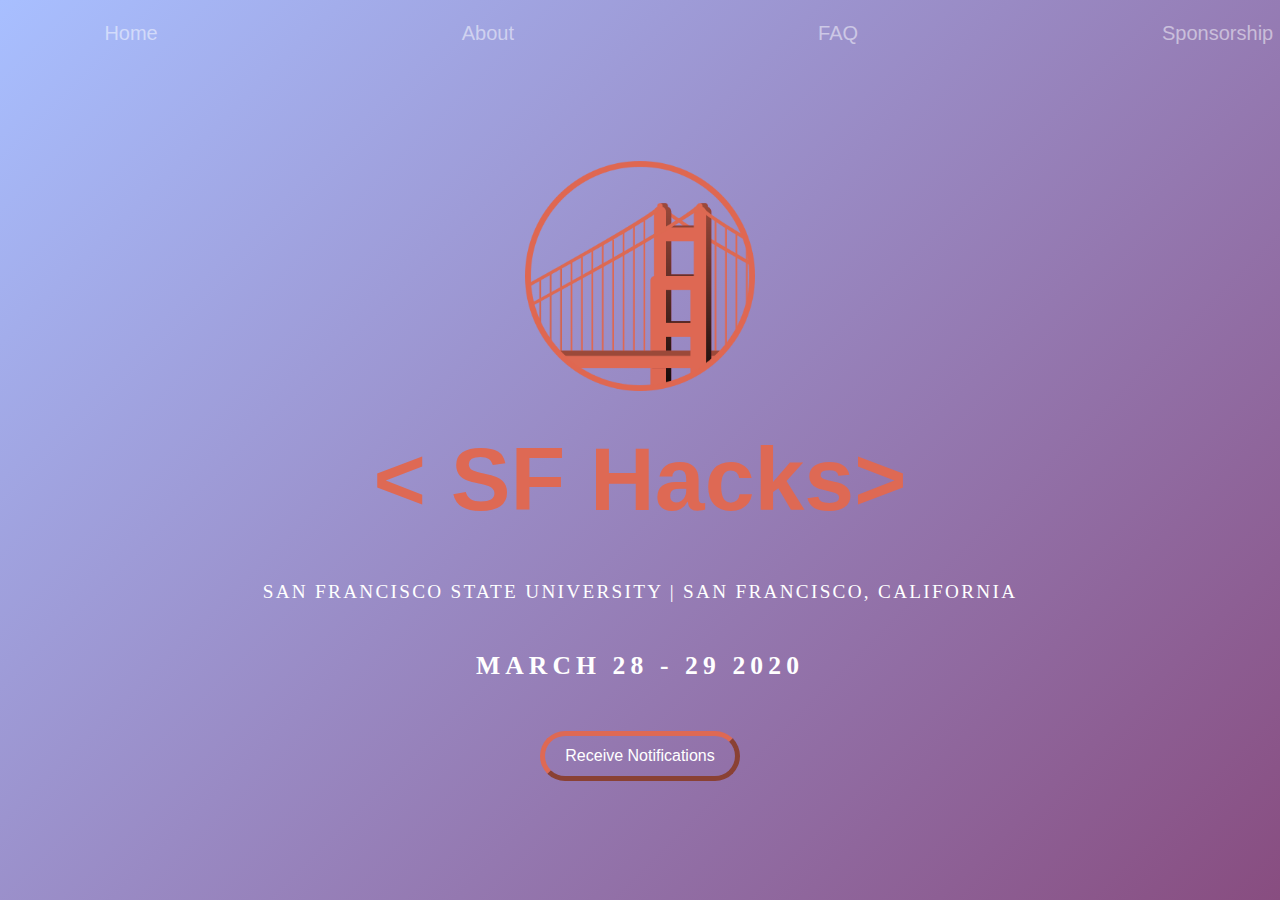
<file: index.html>
<!DOCTYPE html>
<!--
To change this license header, choose License Headers in Project Properties.
To change this template file, choose Tools | Templates
and open the template in the editor.
-->
<html lang="en">

<head>
  <title>SF Hacks</title>
  <!--
          <meta name="viewport" content="width=device-width, initial-scale=1, shrink-to-fit=no">-->
  <meta charset="UTF-8">
  <meta name="viewport" content="width=device-width, initial-scale=1.0">
  <link rel="stylesheet" href="https://maxcdn.bootstrapcdn.com/bootstrap/4.0.0/css/bootstrap.min.css"
    integrity="sha384-Gn5384xqQ1aoWXA+058RXPxPg6fy4IWvTNh0E263XmFcJlSAwiGgFAW/dAiS6JXm" crossorigin="anonymous">
  <link rel="stylesheet" type="text/css" href="./css/main.css">

</head>


<nav class="navbar navbar-expand-lg navbar-dark ">
  <button class="navbar-toggler" type="button" data-toggle="collapse" data-target="#navbarTogglerDemo02"
    aria-controls="navbarTogglerDemo02" aria-expanded="false" aria-label="Toggle navigation">
    <span class="navbar-toggler-icon"></span>
  </button>

  <div class="collapse navbar-collapse" id="navbarTogglerDemo02">
    <ul class="navbar-nav nav-item">

      <li>
        <a class=" nav-link nav-center " href="index.html">Home</a>
      </li>
      <li>
        <a class="nav-link nav-center" href="about.html">About</a>
      </li>
      <li>
        <a class="nav-link nav-center " href="faq.html">FAQ</a>
      </li>
      <li>
        <a class="nav-link nav-center " href="sponsor.html">Sponsorship</a>
      </li>

    </ul>
  </div>
</nav>


<body class="body-color bootstrap-container ">

  <div class="flex">



    <img src="./img/Logo.png" alt="Logo" class="logo2"></a>

    <h1 class="rainbow">
      < SF Hacks>
    </h1>


    <div class="place">
      San Francisco State University | San Francisco, California
    </div>

    <p class="date">
      March 28 - 29 2020
    </p>

    <a
      href="https://docs.google.com/forms/d/e/1FAIpQLSe9zzNrad2Uxfu-GhZRjw1Ru9YdkxdMSGp9UCGTPG00fGZrXw/viewform?usp=sf_link">
      <input type="button" onclick="" class="button" id="submit" value="Receive Notifications">
    </a>


  </div>

</body>




<script src="https://code.jquery.com/jquery-3.2.1.slim.min.js"
  integrity="sha384-KJ3o2DKtIkvYIK3UENzmM7KCkRr/rE9/Qpg6aAZGJwFDMVNA/GpGFF93hXpG5KkN" crossorigin="anonymous"></script>
<script src="https://cdnjs.cloudflare.com/ajax/libs/popper.js/1.12.9/umd/popper.min.js"
  integrity="sha384-ApNbgh9B+Y1QKtv3Rn7W3mgPxhU9K/ScQsAP7hUibX39j7fakFPskvXusvfa0b4Q" crossorigin="anonymous"></script>
<script src="https://maxcdn.bootstrapcdn.com/bootstrap/4.0.0/js/bootstrap.min.js"
  integrity="sha384-JZR6Spejh4U02d8jOt6vLEHfe/JQGiRRSQQxSfFWpi1MquVdAyjUar5+76PVCmYl" crossorigin="anonymous"></script>

</html>
</file>
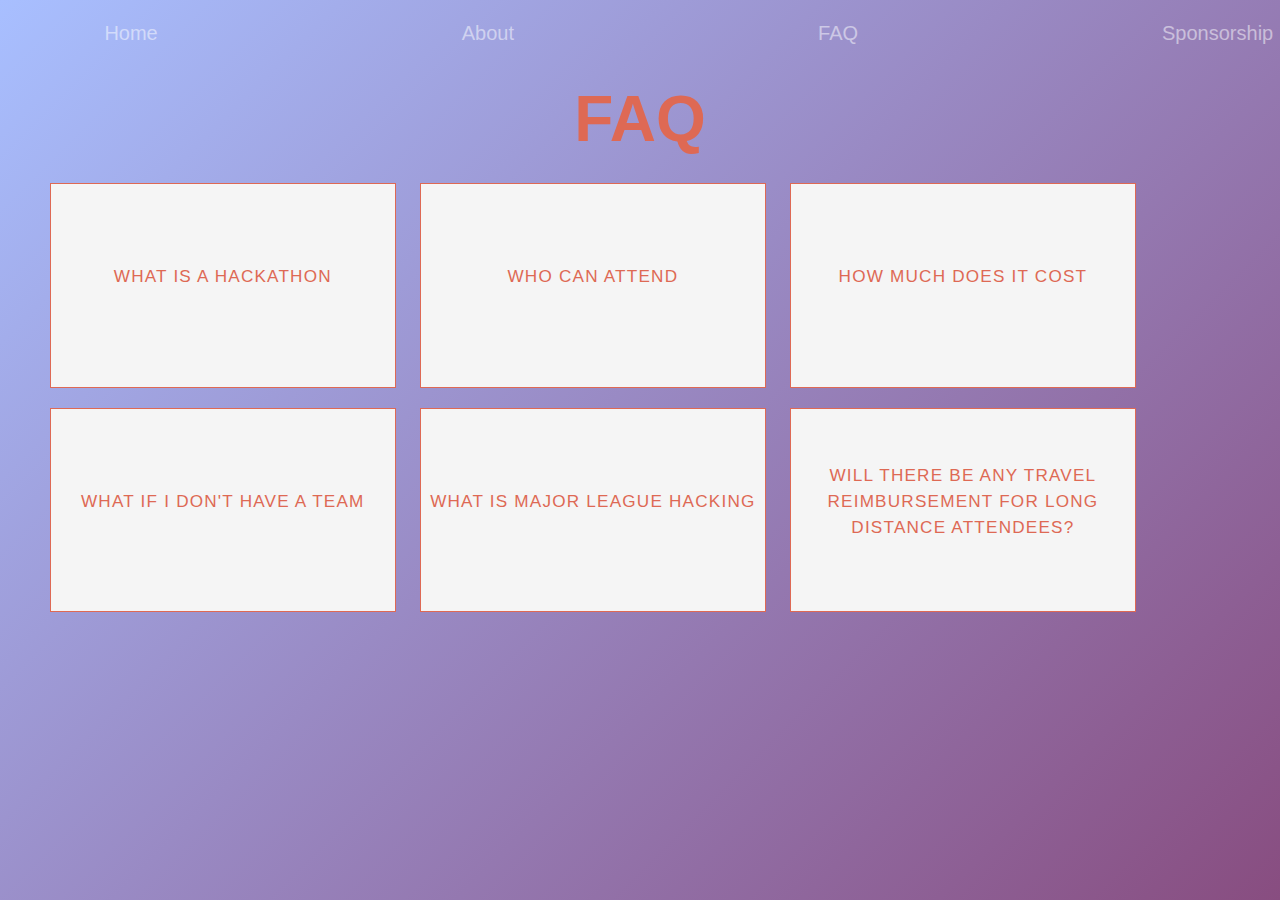
<file: faq.html>
<!DOCTYPE html>

<html  lang="en">


<head>
  <title>SF Hacks</title>
  <meta charset="UTF-8">
  <meta name="viewport" content="width=device-width, initial-scale=1.0">
  <link rel="stylesheet" href="https://maxcdn.bootstrapcdn.com/bootstrap/4.0.0/css/bootstrap.min.css" integrity="sha384-Gn5384xqQ1aoWXA+058RXPxPg6fy4IWvTNh0E263XmFcJlSAwiGgFAW/dAiS6JXm" crossorigin="anonymous">
  <link rel="stylesheet" type="text/css" href="../css/main.css">

</head>



<nav class="navbar navbar-expand-lg navbar-dark ">
  <button class="navbar-toggler" type="button" data-toggle="collapse" data-target="#navbarTogglerDemo02" aria-controls="navbarTogglerDemo02" aria-expanded="false" aria-label="Toggle navigation">
    <span class="navbar-toggler-icon"></span>
  </button>

  <div class="collapse navbar-collapse " id="navbarTogglerDemo02">
    <ul class="navbar-nav mr-auto mt-2 mt-lg-0">
      <li class="nav-item">
        <a class="nav-item nav-link nav-center " href="index.html">Home</a>
      </li>
      <li class="nav-item ">
        <a class="nav-item nav-link nav-center"  href="about.html">About</a>
      </li>
      <li class="nav-item">
        <a class="nav-item nav-link nav-center " href="faq.html">FAQ</a>
      </li>
      <li class="nav-item">
        <a class="nav-item nav-link nav-center " href="sponsor.html">Sponsorship</a>
      </li>
    </ul>
  </div>
</nav>


<body class="body-color bootstrap-container " >

<h1 class="faqh1"> FAQ
</h1>

<ul class=" faqflex">

  <div class="faqcontainer">

    <p class="ques">
       WHAT IS A HACKATHON
    </p>

    <div class="overlay">
      <div class="faqtext">
        A hackathon is where you come to learn and bring your creative ideas to life.
        Hundreds of hackers from across the world will gather
        and build something they're passionate about.
      </div>
    </div>
  </div>

  <div class="faqcontainer">
    <p class="ques">
      WHO CAN ATTEND
    </p>

    <div class="overlay">
      <div class="faqtext">
        We care about diversity, accessibility, and believe our differences
        make us better as a whole. Whether you’re a STEM major or not we want you to be here!
        Be prepared to learn, brainstorm, and build amazing software/hardware.
      </div>
    </div>
  </div>

  <div class="faqcontainer">
    <p class="ques">
      HOW MUCH DOES IT COST
    </p>

    <div class="overlay">
      <div class="faqtext">
        SF Hacks is free for all admitted participants. We’ll have WiFi, food,
        workshops, and awesome swag during the entire 24 hours you’ll be with us.
      </div>
    </div>
  </div>

  <div class="faqcontainer">
    <p class="ques">
      WHAT IF I DON'T HAVE A TEAM
    <div class="overlay">
      <div class="faqtext">
        Hackathons are all about teamwork! If you don’t have a teammate,
        we’ll hold a team-formation workshop where you can meet your new best friend.
        Four people per team is the limit.
      </div>
    </div>
  </div>


  <div class="faqcontainer">
    <p class="ques">
      WHAT IS MAJOR LEAGUE HACKING
    </p>

    <div class="overlay">
      <div class="faqtext">
        Major League Hacking (MLH) is the official student hackathon
        league. SF Hacks is an official MLH Member Event, so that means we
        follow the MLH Code Of Conduct.
      </div>
    </div>
  </div>

  <div class="faqcontainer">
    <p class="ques">
      WILL THERE BE ANY TRAVEL REIMBURSEMENT FOR LONG DISTANCE ATTENDEES?
    </p>

    <div class="overlay">
      <div class="faqtext">
        Unfortunately we will not be offering any travel reimbursement for SF Hacks 2020.
      </div>
    </div>
  </div>



</ul>
</body>




<script src="https://code.jquery.com/jquery-3.2.1.slim.min.js" integrity="sha384-KJ3o2DKtIkvYIK3UENzmM7KCkRr/rE9/Qpg6aAZGJwFDMVNA/GpGFF93hXpG5KkN" crossorigin="anonymous"></script>
<script src="https://cdnjs.cloudflare.com/ajax/libs/popper.js/1.12.9/umd/popper.min.js" integrity="sha384-ApNbgh9B+Y1QKtv3Rn7W3mgPxhU9K/ScQsAP7hUibX39j7fakFPskvXusvfa0b4Q" crossorigin="anonymous"></script>
<script src="https://maxcdn.bootstrapcdn.com/bootstrap/4.0.0/js/bootstrap.min.js" integrity="sha384-JZR6Spejh4U02d8jOt6vLEHfe/JQGiRRSQQxSfFWpi1MquVdAyjUar5+76PVCmYl" crossorigin="anonymous"></script>
</html>
</file>
<file: css/main.css>
.navbar{
  list-style-type: none;
  padding: 10px;
  background-color: clear;
}

.navbar-nav{
  padding-left: .9in;
}

.centered-text{
  text-align: center;
}

.nav-center{
  margin-right: 3in;
}

.nav-item{
  font-size: 20px;
  font-family: Galano,-apple-system,BlinkMacSystemFont,avenir next,avenir,helvetica neue,helvetica,ubuntu,roboto,noto,segoe ui,arial,sans-serif;
}


/*NAV BAR*/

.body-color {
  background-image: linear-gradient(-225deg, #A8BFFF 0%, #884D80 100%);
}

.bootstrap-container{
  height: 100vh;
}

.website-title{
  font-family: inherit;
  font-size: 59px;
  font-weight: bold;
  color: whitesmoke;
}

.logo{
  display: block;
  margin-right: .8in;
  height: 150px;
  width: 150px;
  padding: 1rem

}

.logo2{
  display: block;
  position: center;
  height: 230px;
  width: 230px;
  margin-top: 0in;
}

/*.title{
  display:
  font-family: Galano,-apple-system,BlinkMacSystemFont,avenir next,avenir,helvetica neue,helvetica,ubuntu,roboto,noto,segoe ui,arial,sans-serif;
}*/

.flex{
  position: relative;
  display: flex;
  flex-direction: column;
  justify-content: space-evenly;
  align-items: center;
  align-content: center;
  max-width: 200vh;
  text-align: center;
  margin-left: auto;
  margin-right: auto;
  height: 90vh;
  margin-bottom: auto ;
  padding: .7in;
  overflow: hidden;

}

h1{
  font-family: Galano,-apple-system,BlinkMacSystemFont,avenir next,avenir,helvetica neue,helvetica,ubuntu,roboto,noto,segoe ui,arial,sans-serif;
  color:#de6954;
  font-size: 7vw;
  font-weight: bold;
  margin: 8px;
}

.place{
  font-family: "Helvetica Neue";
  letter-spacing: .12em;
  line-height: 1.25;
  text-transform: uppercase;
  color: white;
  padding-bottom: 20px;
  padding-top: 10px;
  font-size: 1.5vw;
  font-weight: 200;
}

.date{
  font-family: "Helvetica Neue";
  letter-spacing: .20em;
  line-height: 1.15;
  text-transform: uppercase;
  color: white;
  font-weight: bold;
  font-size: 2vw;
}


/*This is coded CSS rainbow*/

/* .rainbow:hover  */
.rainbow {
  -webkit-animation:rainbow 1s infinite;
  -ms-animation:rainbow 1s infinite;
  -o-animation:rainbow 1s infinite;
  animation:rainbow 3s infinite;
}
@-webkit-keyframes rainbow {
  0% {color: #ff0000;}
  10% {color: #ff8000;}
  20% {color: #ffff00;}
  30% {color: #80ff00;}
  40% {color: #00ff00;}
  50% {color: #00ff80;}
  60% {color: #00ffff;}
  70% {color: #0080ff;}
  80% {color: #0000ff;}
  90% {color: #8000ff;}
  100% {color: #ff0080;}
}
@-ms-keyframes rainbow {
  0% {color: #ff0000;}
  10% {color: #ff8000;}
  20% {color: #ffff00;}
  30% {color: #80ff00;}
  40% {color: #00ff00;}
  50% {color: #00ff80;}
  60% {color: #00ffff;}
  70% {color: #0080ff;}
  80% {color: #0000ff;}
  90% {color: #8000ff;}
  100% {color: #ff0080;}
}
@-o-keyframes rainbow {
  0% {color: #ff0000;}
  10% {color: #ff8000;}
  20% {color: #ffff00;}
  30% {color: #80ff00;}
  40% {color: #00ff00;}
  50% {color: #00ff80;}
  60% {color: #00ffff;}
  70% {color: #0080ff;}
  80% {color: #0000ff;}
  90% {color: #8000ff;}
  100% {color: #ff0080;}
}
@keyframes rainbow {
  0% {color: #ff0000;}
  10% {color: #ff8000;}
  20% {color: #ffff00;}
  30% {color: #80ff00;}
  40% {color: #00ff00;}
  50% {color: #00ff80;}
  60% {color: #00ffff;}
  70% {color: #0080ff;}
  80% {color: #0000ff;}
  90% {color: #8000ff;}
  100% {color: #ff0080;}
}

.button{
  border-radius: 28px;
  border-width: 5px;
  border-color: #de6954;
  background: transparent;
  color: white;
  margin-top: 7px;
  height: 50px;
  width: 200px;
  cursor:pointer;

}

/* ABOUT */

.bgpic {
  position: relative;

}

.bg {
  top: 0;
  left: 0;
  background-attachment: fixed;
  opacity: .2 ;
  background-size: 100%;
  background-repeat: no-repeat;
  object-fit:cover;
  width: 100vw;
  height: 100vh;
  position: fixed;

}
.h2{
  solid-opacity: 7%;
  font-family: Galano,-apple-system,BlinkMacSystemFont,avenir next,avenir,helvetica neue,helvetica,ubuntu,roboto,noto,segoe ui,arial,sans-serif;
  color:#de6954;
  font-size: 5vw;
  font-weight: 700;

}

.about{
   text-align: center;
 }

.aboutp{
  line-height: 4.7vw;
  font-family: Galano,-apple-system,BlinkMacSystemFont,avenir next,avenir,helvetica neue,helvetica,ubuntu,roboto,noto,segoe ui,arial,sans-serif;
  font-size: 2vw;
  font-weight: bold;
  color: white;
  padding: 3vw;
}

.sponsors{
  display: block;
  width: 100%;
  height: 90%;
  margin-top: 50px;
  justify-contet: inherit;
  align-items: inherit; /* HELPED FOR RESIZING AND FITTING TO SCREEN*/

}

.h1{
  solid-opacity: 7%;
  font-family: Galano,-apple-system,BlinkMacSystemFont,avenir next,avenir,helvetica neue,helvetica,ubuntu,roboto,noto,segoe ui,arial,sans-serif;
  color:#de6954;
  font-size: 4vw;
  font-weight: 700;
  margin-top: 120px;
}

.h1spo{
  font-family: Galano,-apple-system,BlinkMacSystemFont,avenir next,avenir,helvetica neue,helvetica,ubuntu,roboto,noto,segoe ui,arial,sans-serif;
  font-size: 14px;
  font-weight: 400;
  color: white;
  margin-top: 50px;
}

/* FOOTER */

footer .social {
  display: flex;
  flex-direction: row;
  justify-content: space-between;
  align-items: flex-start;
}

section {
  width: 92%;
  /* max-width: var(--ch-maxWidth); */
  margin: 1px auto;
  padding-right: .5in;
  text-align: inherit;
}

.footercon{
  background: white;
  padding-top: 20px;
  padding-bottom: 30px;
  flex-grow: 1;
}

.footercol {
  width: 100%;
  flex-grow: 0;
  flex-shrink: 1;
  margin:auto;
}

.rows{
  display: flex;
  flex-direction: row-reverse;
  color: #de6954;
  font-weight: 400 ;
  padding-right: .2in;
  padding-left: .2in;
  padding-top: .2in;
}

/* FAQ */

.flex-container {
  list-style: none;
  display: flex;
  -webkit-flex-flow: row wrap;
  justify-content: space-around;
  overflow-x: scroll;
  height: 100vh;
}

/* .flex-item {
  background: #de6954;
  padding: 5px;
  width: 200px;
  height: 150px;
  margin-top: 10px;
  line-height: 150px;
  color: white;
  font-weight: bold;
  font-size: 10px;
} */

/* FAQ */

.faqh1{
  text-align: center;
  font-size: 5vw;
  margin: 15px;
}

.flex-box{
  display: flex;
  flex-wrap: wrap;
  align-items: center;
  justify-content: center;
}

.faqcontainer {
  position: relative;
  border-width: 1.7px;
  border-style: solid;
  margin: 10px;
  display: inline-flex;
  align-items: center;
  justify-content: center;
  letter-spacing: 1.2px;
  background-color: whitesmoke;

  height: 16vw;
  width: 27vw;

  border-style: solid;
  border-color: #de6954  ;
}


.overlay {
  position: relative;
  height: 16vw;
  width: 27vw;
  opacity: 0;
  transition: .7s ease;
  background-color: #de6954;
  font-family: Courier;
  color: #de6954;
}

.faqcontainer:hover .overlay {
  opacity: 1;
}

.faqtext {
  color: white;
  font-size: 1vw;
  font-weight: 400;
  font-family: Galano,-apple-system,BlinkMacSystemFont,avenir next,avenir,helvetica neue,helvetica,ubuntu,roboto,noto,segoe ui,arial,sans-serif;
  text-align: center;
  margin-top: 3vw;
}


.ques{
  position: absolute;
  /* border-style: solid;
  border-color: de6954; */
  font-family: Galano,-apple-system,BlinkMacSystemFont,avenir next,avenir,helvetica neue,helvetica,ubuntu,roboto,noto,segoe ui,arial,sans-serif;
  /* height: 95%;
  width: 80%; */
  color: #de6954;
  font-size: 1.34vw;
  font-weight: 300;
  text-align: center;

  /* padding: 10px;
  display: inline-flex;
  align-items: center;
  justify-content: center;
  letter-spacing: 1.2px;
  color: #de6954; */

  text-transform: uppercase;

}
</file>
